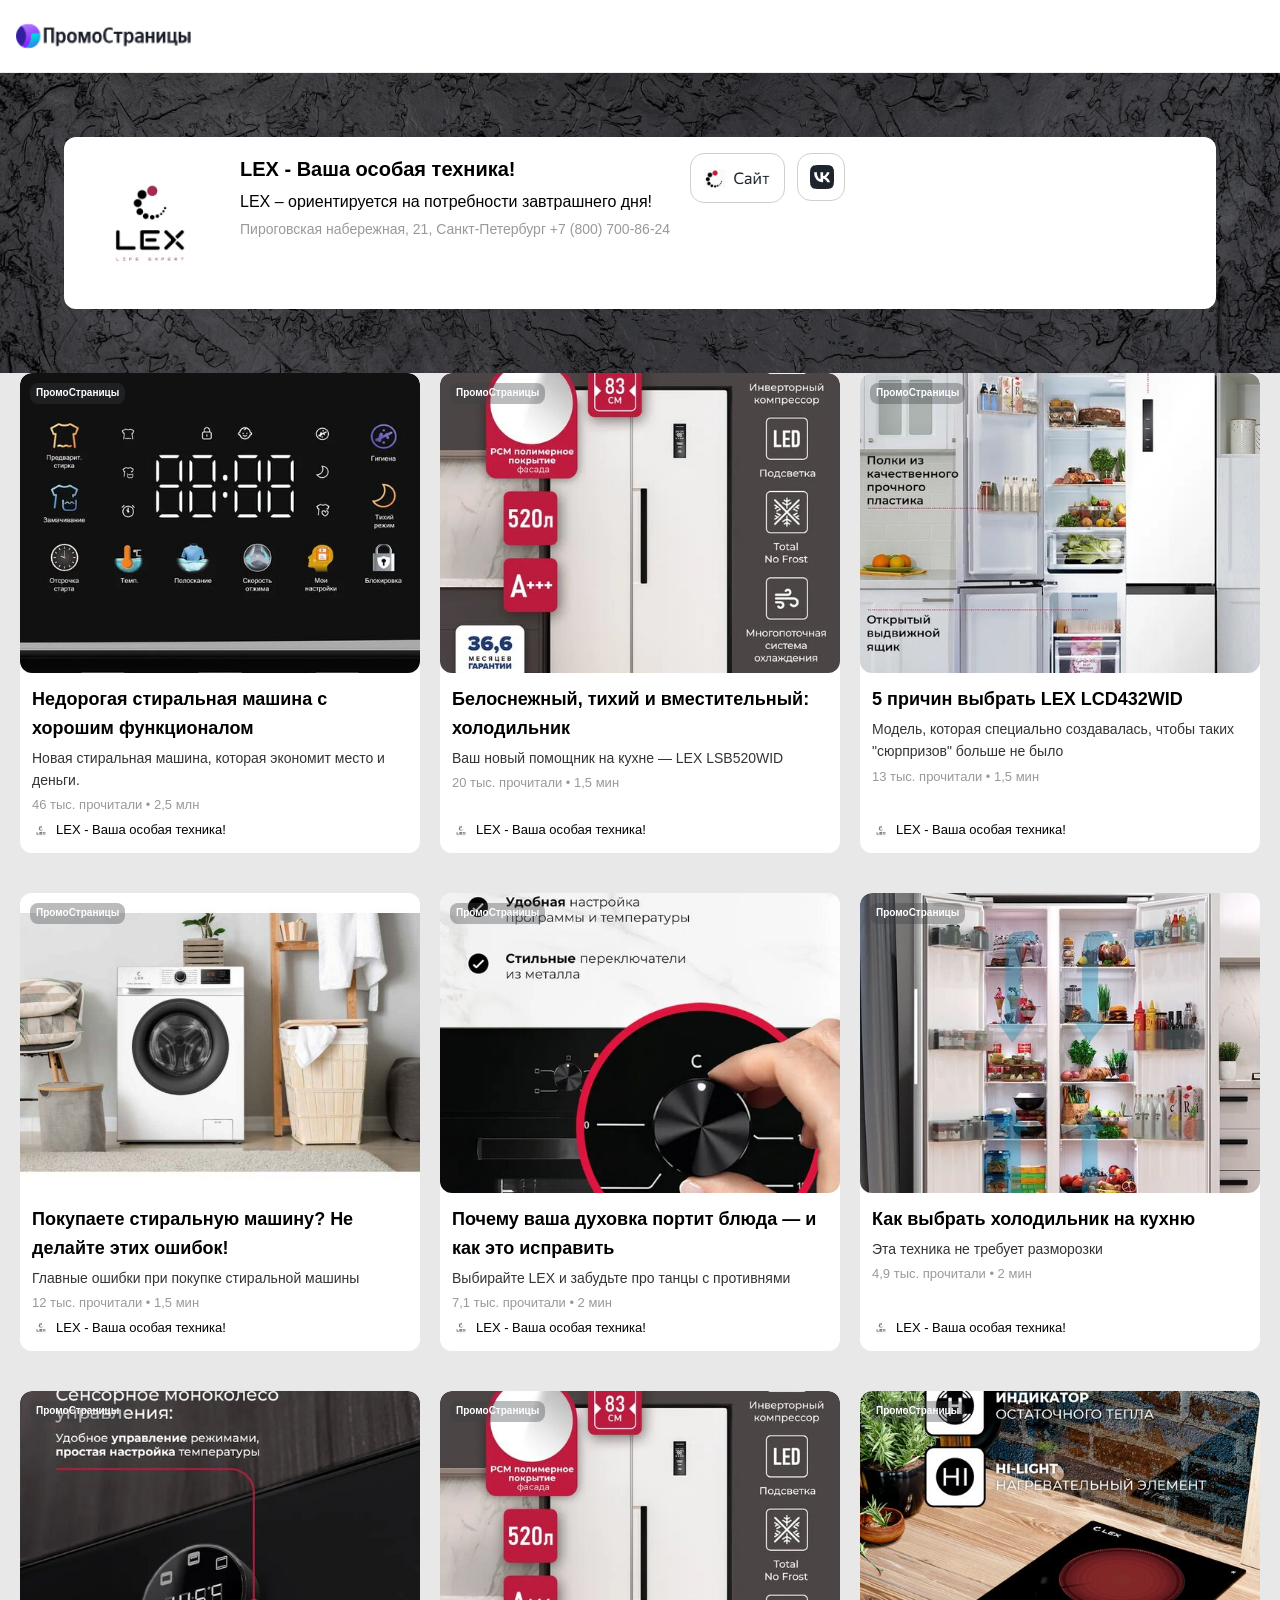
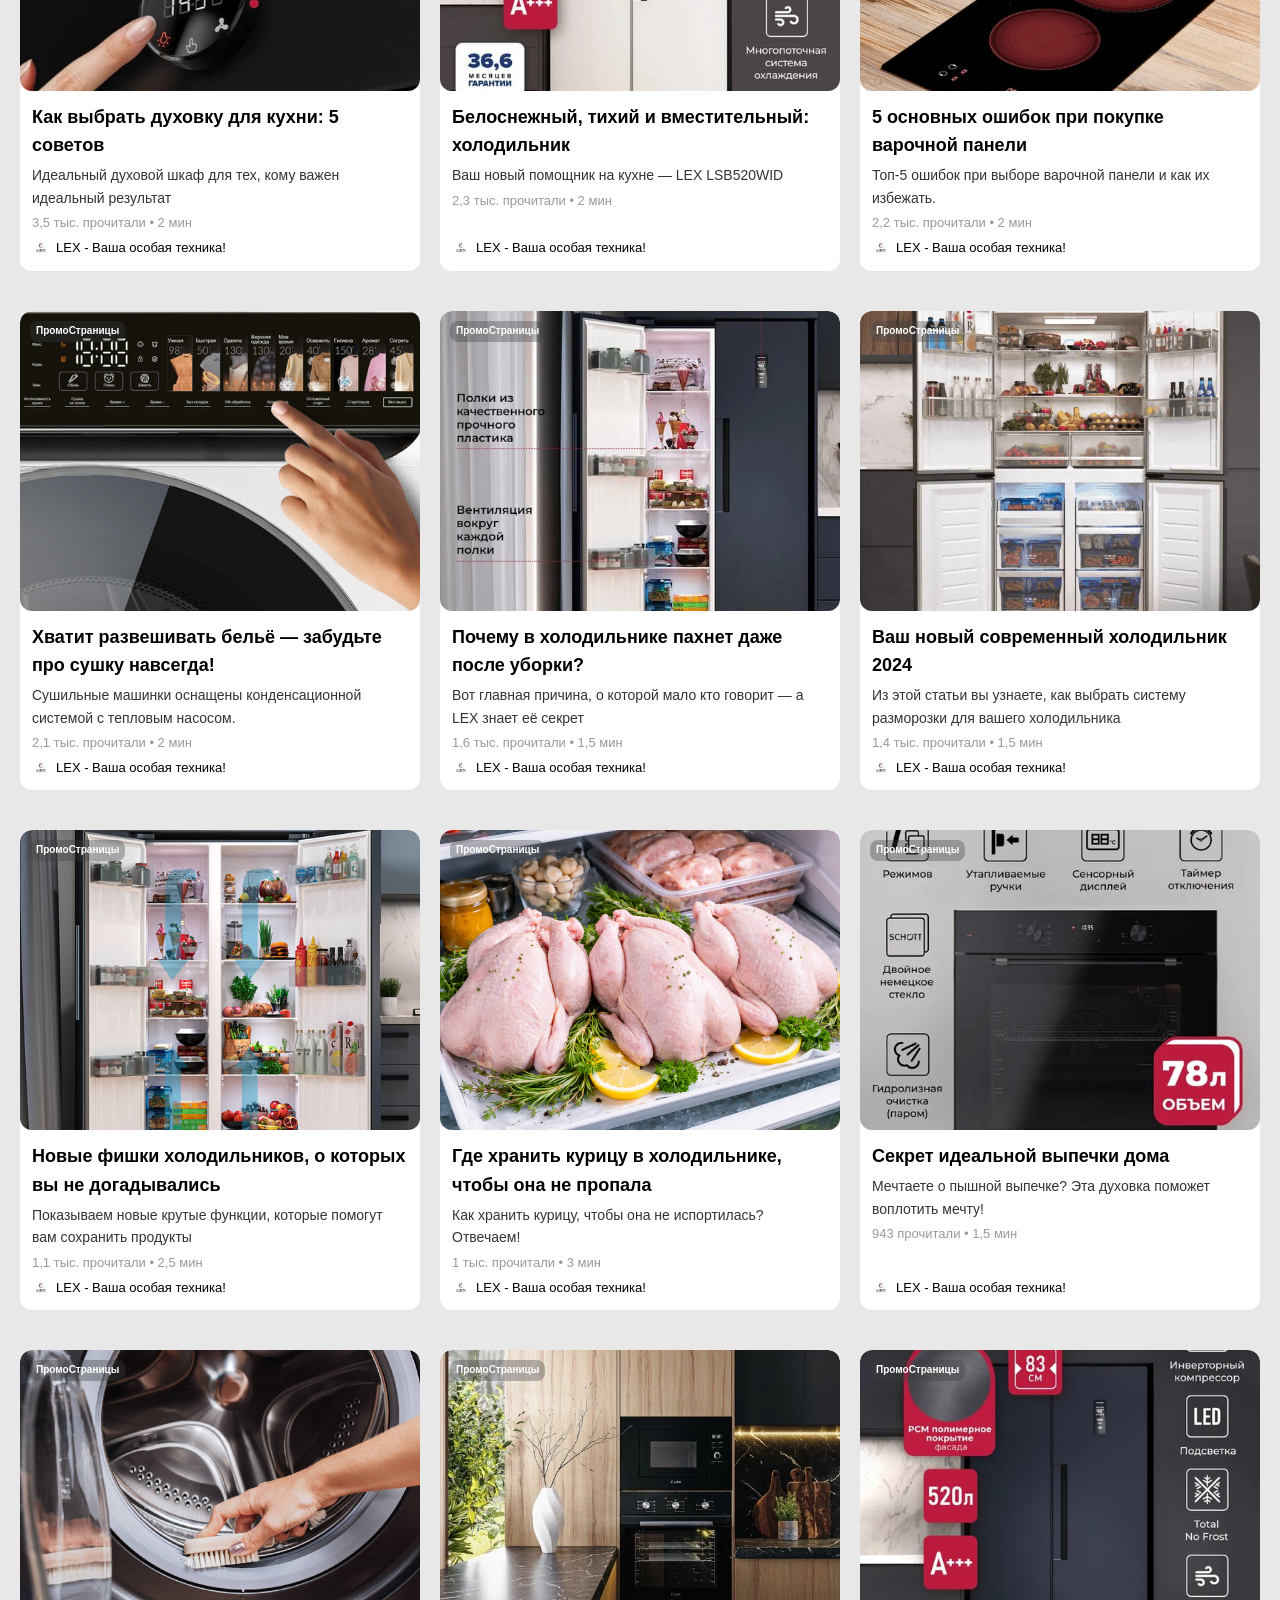
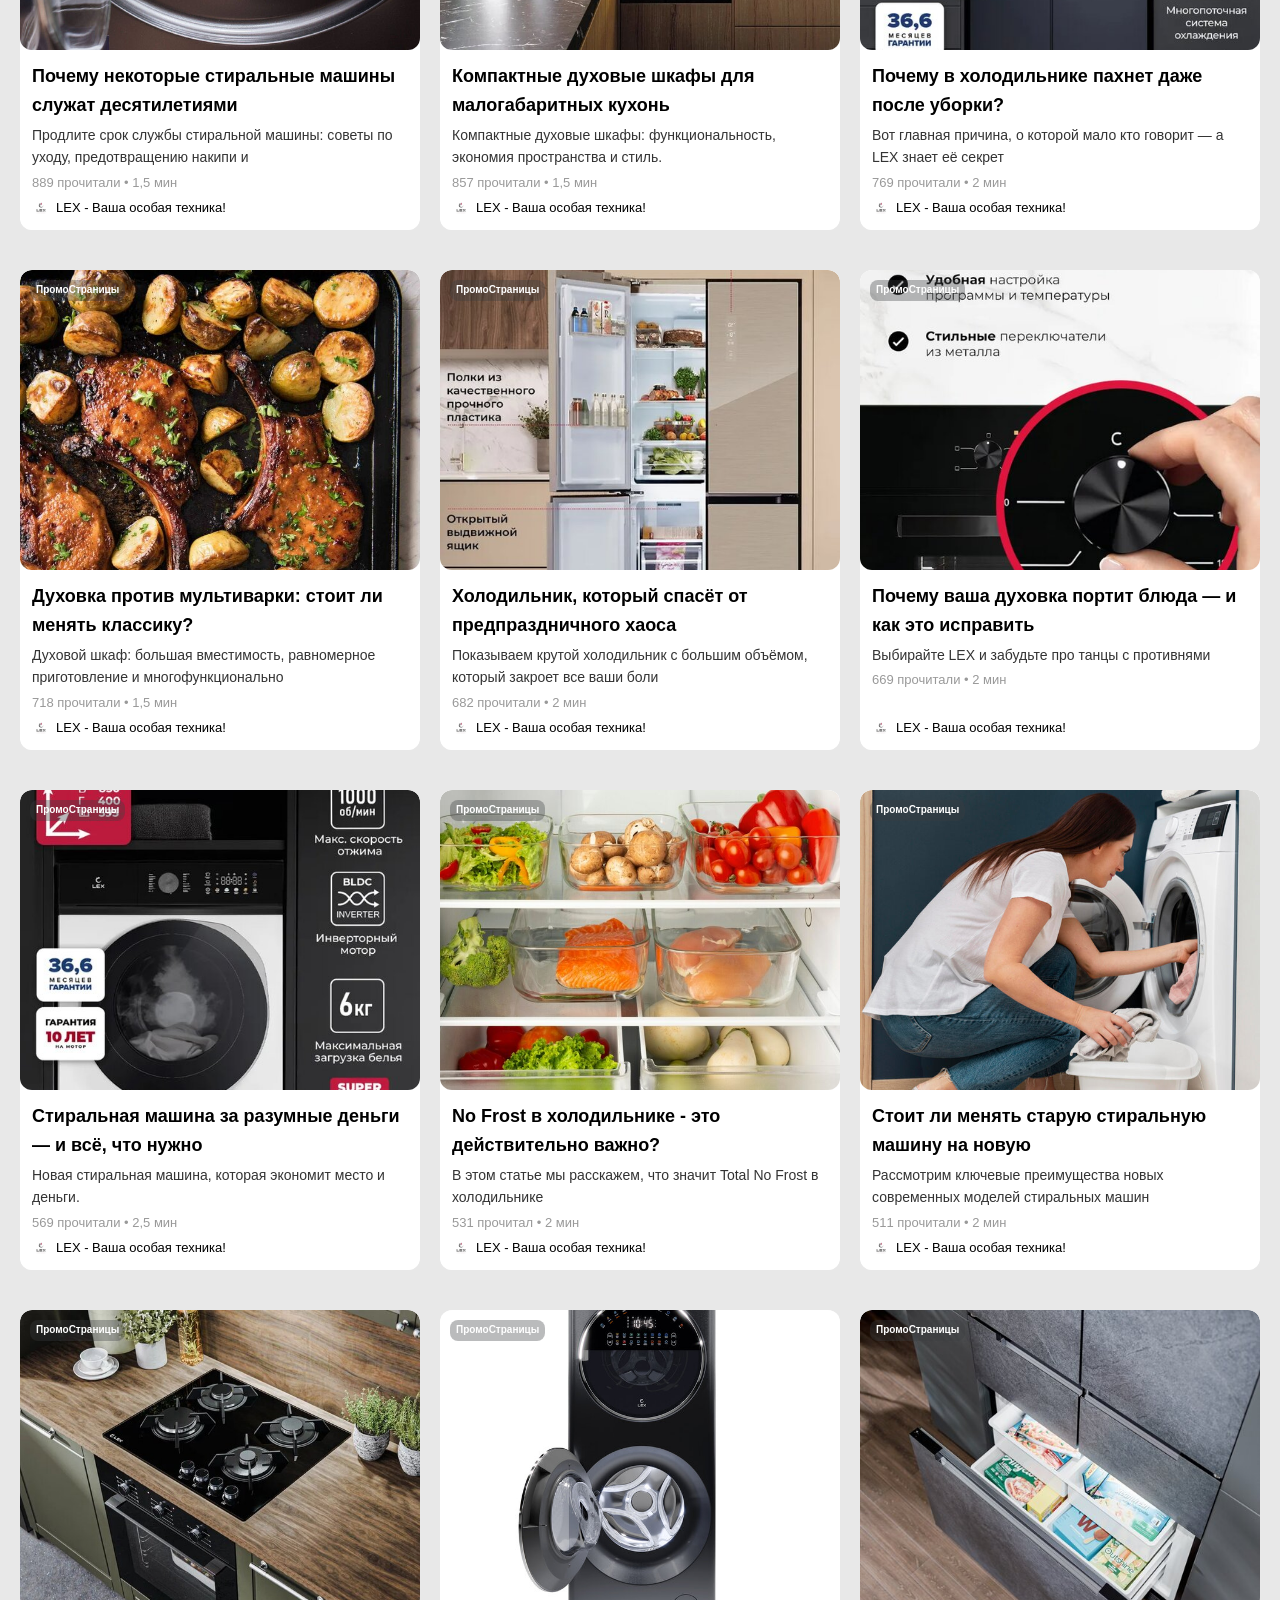
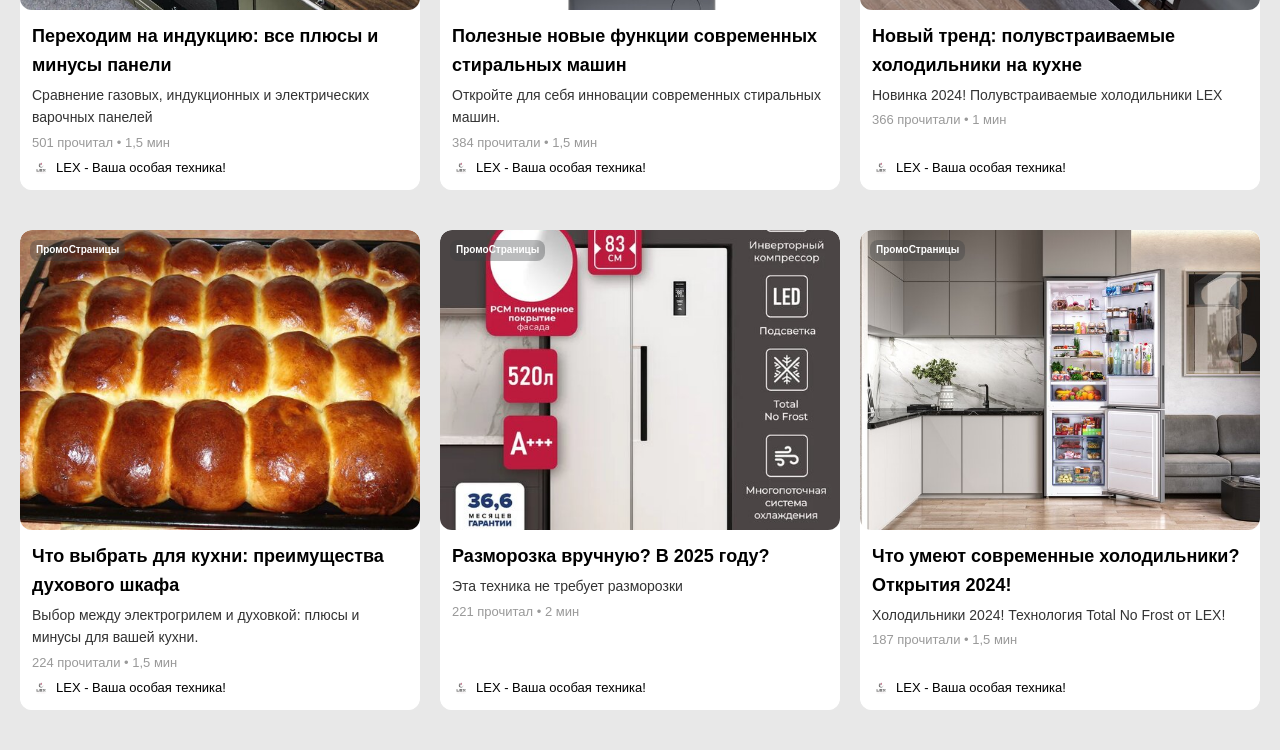
<file: archive.html>
<!DOCTYPE html>
<html lang="ru">
<head>
  <meta charset="UTF-8">
  <title>Архив спецпроектов</title>
  <meta name="viewport" content="width=device-width, initial-scale=1.0">
  <link rel="stylesheet" href="native.css">
</head>
<body>

<div class="archive-wrapper">
  <div class="archive-container">

    <!-- Хеддер -->
    <a href="https://promopages.yandex.ru/" class="archive-header" target="_blank" rel="noopener noreferrer">
      <img src="archive_imgs/promo.png" alt="Promo" class="archive-header__logo">
    </a>

    <!-- Блок с фоновой картинкой и заглавным кейсом -->
    <div class="archive-bg-wrapper">
      <img src="archive_imgs/checker.jpg" alt="" class="archive-bg-image">
      
      <!-- Заглавный кейс -->
      <div class="archive-featured">
        <div class="archive-featured__left">
          <img src="archive_imgs/orig.jpg" alt="LEX" class="archive-featured__image">
        </div>
        <div class="archive-featured__center">
          <h2 class="archive-featured__title">LEX - Ваша особая техника!</h2>
          <p class="archive-featured__subtitle">LEX – ориентируется на потребности завтрашнего дня!</p>
          <p class="archive-featured__description">Пироговская набережная, 21, Санкт-Петербург +7 (800) 700-86-24</p>
        </div>
        <div class="archive-featured__right">
          <a href="https://lex1.ru/" class="archive-featured__button archive-featured__button--primary" target="_blank" rel="noopener noreferrer">
            <img src="archive_imgs/syte.png" alt="Site" class="archive-featured__button-icon">
          </a>
          <a href="https://vk.com/lex1ru" class="archive-featured__button archive-featured__button--icon" target="_blank" rel="noopener noreferrer">
            <img src="archive_imgs/vk.png" alt="VK" class="archive-featured__button-icon">
          </a>
        </div>
      </div>
    </div>

    <!-- Первая строка кейсов -->
    <div class="archive-cases">
      <a href="#" class="archive-case" target="_blank" rel="noopener noreferrer">
        <img src="archive_imgs/1.jpg" alt="case" class="archive-case__image">
        <div class="archive-case__badge">ПромоСтраницы</div>
        <div class="archive-case__content">
          <h3 class="archive-case__title">Недорогая стиральная машина с хорошим функционалом</h3>
          <p class="archive-case__subtitle">Новая стиральная машина, которая экономит место и деньги.</p>
          <p class="archive-case__stats">46 тыс. прочитали • 2,5 млн</p>
          <div class="archive-case__footer">
            <img src="archive_imgs/orig.jpg" alt="LEX" class="archive-case__icon">
            <span>LEX - Ваша особая техника!</span>
          </div>
        </div>
      </a>

      <a href="#" class="archive-case" target="_blank" rel="noopener noreferrer">
        <img src="archive_imgs/2.jpg" alt="case" class="archive-case__image">
        <div class="archive-case__badge">ПромоСтраницы</div>
        <div class="archive-case__content">
          <h3 class="archive-case__title">Белоснежный, тихий и вместительный: холодильник</h3>
          <p class="archive-case__subtitle">Ваш новый помощник на кухне — LEX LSB520WID</p>
          <p class="archive-case__stats">20 тыс. прочитали • 1,5 мин</p>
          <div class="archive-case__footer">
            <img src="archive_imgs/orig.jpg" alt="LEX" class="archive-case__icon">
            <span>LEX - Ваша особая техника!</span>
          </div>
        </div>
      </a>

      <a href="#" class="archive-case" target="_blank" rel="noopener noreferrer">
        <img src="archive_imgs/3.jpg" alt="case" class="archive-case__image">
        <div class="archive-case__badge">ПромоСтраницы</div>
        <div class="archive-case__content">
          <h3 class="archive-case__title">5 причин выбрать LEX LCD432WID</h3>
          <p class="archive-case__subtitle">Модель, которая специально создавалась, чтобы таких "сюрпризов" больше не было</p>
          <p class="archive-case__stats">13 тыс. прочитали • 1,5 мин</p>
          <div class="archive-case__footer">
            <img src="archive_imgs/orig.jpg" alt="LEX" class="archive-case__icon">
            <span>LEX - Ваша особая техника!</span>
          </div>
        </div>
      </a>
    </div>

    <!-- Вторая строка кейсов -->
    <div class="archive-cases">
      <a href="#" class="archive-case" target="_blank" rel="noopener noreferrer">
        <img src="archive_imgs/4.jpg" alt="case" class="archive-case__image">
        <div class="archive-case__badge">ПромоСтраницы</div>
        <div class="archive-case__content">
          <h3 class="archive-case__title">Покупаете стиральную машину? Не делайте этих ошибок!</h3>
          <p class="archive-case__subtitle">Главные ошибки при покупке стиральной машины</p>
          <p class="archive-case__stats">12 тыс. прочитали • 1,5 мин</p>
          <div class="archive-case__footer">
            <img src="archive_imgs/orig.jpg" alt="LEX" class="archive-case__icon">
            <span>LEX - Ваша особая техника!</span>
          </div>
        </div>
      </a>

      <a href="#" class="archive-case" target="_blank" rel="noopener noreferrer">
        <img src="archive_imgs/5.jpg" alt="case" class="archive-case__image">
        <div class="archive-case__badge">ПромоСтраницы</div>
        <div class="archive-case__content">
          <h3 class="archive-case__title">Почему ваша духовка портит блюда — и как это исправить</h3>
          <p class="archive-case__subtitle">Выбирайте LEX и забудьте про танцы с противнями</p>
          <p class="archive-case__stats">7,1 тыс. прочитали • 2 мин</p>
          <div class="archive-case__footer">
            <img src="archive_imgs/orig.jpg" alt="LEX" class="archive-case__icon">
            <span>LEX - Ваша особая техника!</span>
          </div>
        </div>
      </a>

      <a href="#" class="archive-case" target="_blank" rel="noopener noreferrer">
        <img src="archive_imgs/6.jpg" alt="case" class="archive-case__image">
        <div class="archive-case__badge">ПромоСтраницы</div>
        <div class="archive-case__content">
          <h3 class="archive-case__title">Как выбрать холодильник на кухню</h3>
          <p class="archive-case__subtitle">Эта техника не требует разморозки</p>
          <p class="archive-case__stats">4,9 тыс. прочитали • 2 мин</p>
          <div class="archive-case__footer">
            <img src="archive_imgs/orig.jpg" alt="LEX" class="archive-case__icon">
            <span>LEX - Ваша особая техника!</span>
          </div>
        </div>
      </a>
    </div>

    <!-- Третья строка кейсов -->
    <div class="archive-cases">
      <a href="#" class="archive-case" target="_blank" rel="noopener noreferrer">
        <img src="archive_imgs/7.jpg" alt="case" class="archive-case__image">
        <div class="archive-case__badge">ПромоСтраницы</div>
        <div class="archive-case__content">
          <h3 class="archive-case__title">Как выбрать духовку для кухни: 5 советов</h3>
          <p class="archive-case__subtitle">Идеальный духовой шкаф для тех, кому важен идеальный результат</p>
          <p class="archive-case__stats">3,5 тыс. прочитали • 2 мин</p>
          <div class="archive-case__footer">
            <img src="archive_imgs/orig.jpg" alt="LEX" class="archive-case__icon">
            <span>LEX - Ваша особая техника!</span>
          </div>
        </div>
      </a>

      <a href="#" class="archive-case" target="_blank" rel="noopener noreferrer">
        <img src="archive_imgs/2.jpg" alt="case" class="archive-case__image">
        <div class="archive-case__badge">ПромоСтраницы</div>
        <div class="archive-case__content">
          <h3 class="archive-case__title">Белоснежный, тихий и вместительный: холодильник</h3>
          <p class="archive-case__subtitle">Ваш новый помощник на кухне — LEX LSB520WID</p>
          <p class="archive-case__stats">2,3 тыс. прочитали • 2 мин</p>
          <div class="archive-case__footer">
            <img src="archive_imgs/orig.jpg" alt="LEX" class="archive-case__icon">
            <span>LEX - Ваша особая техника!</span>
          </div>
        </div>
      </a>

      <a href="#" class="archive-case" target="_blank" rel="noopener noreferrer">
        <img src="archive_imgs/8.jpg" alt="case" class="archive-case__image">
        <div class="archive-case__badge">ПромоСтраницы</div>
        <div class="archive-case__content">
          <h3 class="archive-case__title">5 основных ошибок при покупке варочной панели</h3>
          <p class="archive-case__subtitle">Топ-5 ошибок при выборе варочной панели и как их избежать.</p>
          <p class="archive-case__stats">2,2 тыс. прочитали • 2 мин</p>
          <div class="archive-case__footer">
            <img src="archive_imgs/orig.jpg" alt="LEX" class="archive-case__icon">
            <span>LEX - Ваша особая техника!</span>
          </div>
        </div>
      </a>
    </div>

    <!-- Четвертая строка кейсов -->
    <div class="archive-cases">
      <a href="#" class="archive-case" target="_blank" rel="noopener noreferrer">
        <img src="archive_imgs/9.jpg" alt="case" class="archive-case__image">
        <div class="archive-case__badge">ПромоСтраницы</div>
        <div class="archive-case__content">
          <h3 class="archive-case__title">Хватит развешивать бельё — забудьте про сушку навсегда!</h3>
          <p class="archive-case__subtitle">Сушильные машинки оснащены конденсационной системой с тепловым насосом.</p>
          <p class="archive-case__stats">2,1 тыс. прочитали • 2 мин</p>
          <div class="archive-case__footer">
            <img src="archive_imgs/orig.jpg" alt="LEX" class="archive-case__icon">
            <span>LEX - Ваша особая техника!</span>
          </div>
        </div>
      </a>

      <a href="#" class="archive-case" target="_blank" rel="noopener noreferrer">
        <img src="archive_imgs/10.jpg" alt="case" class="archive-case__image">
        <div class="archive-case__badge">ПромоСтраницы</div>
        <div class="archive-case__content">
          <h3 class="archive-case__title">Почему в холодильнике пахнет даже после уборки?</h3>
          <p class="archive-case__subtitle">Вот главная причина, о которой мало кто говорит — а LEX знает её секрет</p>
          <p class="archive-case__stats">1,6 тыс. прочитали • 1,5 мин</p>
          <div class="archive-case__footer">
            <img src="archive_imgs/orig.jpg" alt="LEX" class="archive-case__icon">
            <span>LEX - Ваша особая техника!</span>
          </div>
        </div>
      </a>

      <a href="#" class="archive-case" target="_blank" rel="noopener noreferrer">
        <img src="archive_imgs/11.jpg" alt="case" class="archive-case__image">
        <div class="archive-case__badge">ПромоСтраницы</div>
        <div class="archive-case__content">
          <h3 class="archive-case__title">Ваш новый современный холодильник 2024</h3>
          <p class="archive-case__subtitle">Из этой статьи вы узнаете, как выбрать систему разморозки для вашего холодильника</p>
          <p class="archive-case__stats">1,4 тыс. прочитали • 1,5 мин</p>
          <div class="archive-case__footer">
            <img src="archive_imgs/orig.jpg" alt="LEX" class="archive-case__icon">
            <span>LEX - Ваша особая техника!</span>
          </div>
        </div>
      </a>
    </div>

    <!-- Пятая строка кейсов -->
    <div class="archive-cases">
      <a href="#" class="archive-case" target="_blank" rel="noopener noreferrer">
        <img src="archive_imgs/12.jpg" alt="case" class="archive-case__image">
        <div class="archive-case__badge">ПромоСтраницы</div>
        <div class="archive-case__content">
          <h3 class="archive-case__title">Новые фишки холодильников, о которых вы не догадывались</h3>
          <p class="archive-case__subtitle">Показываем новые крутые функции, которые помогут вам сохранить продукты</p>
          <p class="archive-case__stats">1,1 тыс. прочитали • 2,5 мин</p>
          <div class="archive-case__footer">
            <img src="archive_imgs/orig.jpg" alt="LEX" class="archive-case__icon">
            <span>LEX - Ваша особая техника!</span>
          </div>
        </div>
      </a>

      <a href="#" class="archive-case" target="_blank" rel="noopener noreferrer">
        <img src="archive_imgs/13.jpg" alt="case" class="archive-case__image">
        <div class="archive-case__badge">ПромоСтраницы</div>
        <div class="archive-case__content">
          <h3 class="archive-case__title">Где хранить курицу в холодильнике, чтобы она не пропала</h3>
          <p class="archive-case__subtitle">Как хранить курицу, чтобы она не испортилась? Отвечаем!</p>
          <p class="archive-case__stats">1 тыс. прочитали • 3 мин</p>
          <div class="archive-case__footer">
            <img src="archive_imgs/orig.jpg" alt="LEX" class="archive-case__icon">
            <span>LEX - Ваша особая техника!</span>
          </div>
        </div>
      </a>

      <a href="#" class="archive-case" target="_blank" rel="noopener noreferrer">
        <img src="archive_imgs/14.jpg" alt="case" class="archive-case__image">
        <div class="archive-case__badge">ПромоСтраницы</div>
        <div class="archive-case__content">
          <h3 class="archive-case__title">Секрет идеальной выпечки дома</h3>
          <p class="archive-case__subtitle">Мечтаете о пышной выпечке? Эта духовка поможет воплотить мечту!</p>
          <p class="archive-case__stats">943 прочитали • 1,5 мин</p>
          <div class="archive-case__footer">
            <img src="archive_imgs/orig.jpg" alt="LEX" class="archive-case__icon">
            <span>LEX - Ваша особая техника!</span>
          </div>
        </div>
      </a>
    </div>

    <!-- Шестая строка кейсов -->
    <div class="archive-cases">
      <a href="#" class="archive-case" target="_blank" rel="noopener noreferrer">
        <img src="archive_imgs/15.jpg" alt="case" class="archive-case__image">
        <div class="archive-case__badge">ПромоСтраницы</div>
        <div class="archive-case__content">
          <h3 class="archive-case__title">Почему некоторые стиральные машины служат десятилетиями</h3>
          <p class="archive-case__subtitle">Продлите срок службы стиральной машины: советы по уходу, предотвращению накипи и</p>
          <p class="archive-case__stats">889 прочитали • 1,5 мин</p>
          <div class="archive-case__footer">
            <img src="archive_imgs/orig.jpg" alt="LEX" class="archive-case__icon">
            <span>LEX - Ваша особая техника!</span>
          </div>
        </div>
      </a>

      <a href="#" class="archive-case" target="_blank" rel="noopener noreferrer">
        <img src="archive_imgs/16.jpg" alt="case" class="archive-case__image">
        <div class="archive-case__badge">ПромоСтраницы</div>
        <div class="archive-case__content">
          <h3 class="archive-case__title">Компактные духовые шкафы для малогабаритных кухонь</h3>
          <p class="archive-case__subtitle">Компактные духовые шкафы: функциональность, экономия пространства и стиль.</p>
          <p class="archive-case__stats">857 прочитали • 1,5 мин</p>
          <div class="archive-case__footer">
            <img src="archive_imgs/orig.jpg" alt="LEX" class="archive-case__icon">
            <span>LEX - Ваша особая техника!</span>
          </div>
        </div>
      </a>

      <a href="#" class="archive-case" target="_blank" rel="noopener noreferrer">
        <img src="archive_imgs/17.jpg" alt="case" class="archive-case__image">
        <div class="archive-case__badge">ПромоСтраницы</div>
        <div class="archive-case__content">
          <h3 class="archive-case__title">Почему в холодильнике пахнет даже после уборки?</h3>
          <p class="archive-case__subtitle">Вот главная причина, о которой мало кто говорит — а LEX знает её секрет</p>
          <p class="archive-case__stats">769 прочитали • 2 мин</p>
          <div class="archive-case__footer">
            <img src="archive_imgs/orig.jpg" alt="LEX" class="archive-case__icon">
            <span>LEX - Ваша особая техника!</span>
          </div>
        </div>
      </a>
    </div>

    <!-- Седьмая строка кейсов -->
    <div class="archive-cases">
      <a href="#" class="archive-case" target="_blank" rel="noopener noreferrer">
        <img src="archive_imgs/18.jpg" alt="case" class="archive-case__image">
        <div class="archive-case__badge">ПромоСтраницы</div>
        <div class="archive-case__content">
          <h3 class="archive-case__title">Духовка против мультиварки: стоит ли менять классику?</h3>
          <p class="archive-case__subtitle">Духовой шкаф: большая вместимость, равномерное приготовление и многофункционально</p>
          <p class="archive-case__stats">718 прочитали • 1,5 мин</p>
          <div class="archive-case__footer">
            <img src="archive_imgs/orig.jpg" alt="LEX" class="archive-case__icon">
            <span>LEX - Ваша особая техника!</span>
          </div>
        </div>
      </a>

      <a href="#" class="archive-case" target="_blank" rel="noopener noreferrer">
        <img src="archive_imgs/19.jpg" alt="case" class="archive-case__image">
        <div class="archive-case__badge">ПромоСтраницы</div>
        <div class="archive-case__content">
          <h3 class="archive-case__title">Холодильник, который спасёт от предпраздничного хаоса</h3>
          <p class="archive-case__subtitle">Показываем крутой холодильник с большим объёмом, который закроет все ваши боли</p>
          <p class="archive-case__stats">682 прочитали • 2 мин</p>
          <div class="archive-case__footer">
            <img src="archive_imgs/orig.jpg" alt="LEX" class="archive-case__icon">
            <span>LEX - Ваша особая техника!</span>
          </div>
        </div>
      </a>

      <a href="#" class="archive-case" target="_blank" rel="noopener noreferrer">
        <img src="archive_imgs/20.jpg" alt="case" class="archive-case__image">
        <div class="archive-case__badge">ПромоСтраницы</div>
        <div class="archive-case__content">
          <h3 class="archive-case__title">Почему ваша духовка портит блюда — и как это исправить</h3>
          <p class="archive-case__subtitle">Выбирайте LEX и забудьте про танцы с противнями</p>
          <p class="archive-case__stats">669 прочитали • 2 мин</p>
          <div class="archive-case__footer">
            <img src="archive_imgs/orig.jpg" alt="LEX" class="archive-case__icon">
            <span>LEX - Ваша особая техника!</span>
          </div>
        </div>
      </a>
    </div>

    <!-- Восьмая строка кейсов -->
    <div class="archive-cases">
      <a href="#" class="archive-case" target="_blank" rel="noopener noreferrer">
        <img src="archive_imgs/21.jpg" alt="case" class="archive-case__image">
        <div class="archive-case__badge">ПромоСтраницы</div>
        <div class="archive-case__content">
          <h3 class="archive-case__title">Стиральная машина за разумные деньги — и всё, что нужно</h3>
          <p class="archive-case__subtitle">Новая стиральная машина, которая экономит место и деньги.</p>
          <p class="archive-case__stats">569 прочитали • 2,5 мин</p>
          <div class="archive-case__footer">
            <img src="archive_imgs/orig.jpg" alt="LEX" class="archive-case__icon">
            <span>LEX - Ваша особая техника!</span>
          </div>
        </div>
      </a>

      <a href="#" class="archive-case" target="_blank" rel="noopener noreferrer">
        <img src="archive_imgs/22.jpg" alt="case" class="archive-case__image">
        <div class="archive-case__badge">ПромоСтраницы</div>
        <div class="archive-case__content">
          <h3 class="archive-case__title">No Frost в холодильнике - это действительно важно?</h3>
          <p class="archive-case__subtitle">В этом статье мы расскажем, что значит Total No Frost в холодильнике</p>
          <p class="archive-case__stats">531 прочитал • 2 мин</p>
          <div class="archive-case__footer">
            <img src="archive_imgs/orig.jpg" alt="LEX" class="archive-case__icon">
            <span>LEX - Ваша особая техника!</span>
          </div>
        </div>
      </a>

      <a href="#" class="archive-case" target="_blank" rel="noopener noreferrer">
        <img src="archive_imgs/23.jpg" alt="case" class="archive-case__image">
        <div class="archive-case__badge">ПромоСтраницы</div>
        <div class="archive-case__content">
          <h3 class="archive-case__title">Стоит ли менять старую стиральную машину на новую</h3>
          <p class="archive-case__subtitle">Рассмотрим ключевые преимущества новых современных моделей стиральных машин</p>
          <p class="archive-case__stats">511 прочитали • 2 мин</p>
          <div class="archive-case__footer">
            <img src="archive_imgs/orig.jpg" alt="LEX" class="archive-case__icon">
            <span>LEX - Ваша особая техника!</span>
          </div>
        </div>
      </a>
    </div>

    <!-- Девятая строка кейсов -->
    <div class="archive-cases">
      <a href="#" class="archive-case" target="_blank" rel="noopener noreferrer">
        <img src="archive_imgs/24.jpg" alt="case" class="archive-case__image">
        <div class="archive-case__badge">ПромоСтраницы</div>
        <div class="archive-case__content">
          <h3 class="archive-case__title">Переходим на индукцию: все плюсы и минусы панели</h3>
          <p class="archive-case__subtitle">Сравнение газовых, индукционных и электрических варочных панелей</p>
          <p class="archive-case__stats">501 прочитал • 1,5 мин</p>
          <div class="archive-case__footer">
            <img src="archive_imgs/orig.jpg" alt="LEX" class="archive-case__icon">
            <span>LEX - Ваша особая техника!</span>
          </div>
        </div>
      </a>

      <a href="#" class="archive-case" target="_blank" rel="noopener noreferrer">
        <img src="archive_imgs/25.jpg" alt="case" class="archive-case__image">
        <div class="archive-case__badge">ПромоСтраницы</div>
        <div class="archive-case__content">
          <h3 class="archive-case__title">Полезные новые функции современных стиральных машин</h3>
          <p class="archive-case__subtitle">Откройте для себя инновации современных стиральных машин.</p>
          <p class="archive-case__stats">384 прочитали • 1,5 мин</p>
          <div class="archive-case__footer">
            <img src="archive_imgs/orig.jpg" alt="LEX" class="archive-case__icon">
            <span>LEX - Ваша особая техника!</span>
          </div>
        </div>
      </a>

      <a href="#" class="archive-case" target="_blank" rel="noopener noreferrer">
        <img src="archive_imgs/26.jpg" alt="case" class="archive-case__image">
        <div class="archive-case__badge">ПромоСтраницы</div>
        <div class="archive-case__content">
          <h3 class="archive-case__title">Новый тренд: полувстраиваемые холодильники на кухне</h3>
          <p class="archive-case__subtitle">Новинка 2024! Полувстраиваемые холодильники LEX</p>
          <p class="archive-case__stats">366 прочитали • 1 мин</p>
          <div class="archive-case__footer">
            <img src="archive_imgs/orig.jpg" alt="LEX" class="archive-case__icon">
            <span>LEX - Ваша особая техника!</span>
          </div>
        </div>
      </a>
    </div>

    <!-- Десятая строка кейсов -->
    <div class="archive-cases">
      <a href="#" class="archive-case" target="_blank" rel="noopener noreferrer">
        <img src="archive_imgs/27.jpg" alt="case" class="archive-case__image">
        <div class="archive-case__badge">ПромоСтраницы</div>
        <div class="archive-case__content">
          <h3 class="archive-case__title">Что выбрать для кухни: преимущества духового шкафа</h3>
          <p class="archive-case__subtitle">Выбор между электрогрилем и духовкой: плюсы и минусы для вашей кухни.</p>
          <p class="archive-case__stats">224 прочитали • 1,5 мин</p>
          <div class="archive-case__footer">
            <img src="archive_imgs/orig.jpg" alt="LEX" class="archive-case__icon">
            <span>LEX - Ваша особая техника!</span>
          </div>
        </div>
      </a>

      <a href="#" class="archive-case" target="_blank" rel="noopener noreferrer">
        <img src="archive_imgs/28.jpg" alt="case" class="archive-case__image">
        <div class="archive-case__badge">ПромоСтраницы</div>
        <div class="archive-case__content">
          <h3 class="archive-case__title">Разморозка вручную? В 2025 году?</h3>
          <p class="archive-case__subtitle">Эта техника не требует разморозки</p>
          <p class="archive-case__stats">221 прочитал • 2 мин</p>
          <div class="archive-case__footer">
            <img src="archive_imgs/orig.jpg" alt="LEX" class="archive-case__icon">
            <span>LEX - Ваша особая техника!</span>
          </div>
        </div>
      </a>

      <a href="#" class="archive-case" target="_blank" rel="noopener noreferrer">
        <img src="archive_imgs/29.jpg" alt="case" class="archive-case__image">
        <div class="archive-case__badge">ПромоСтраницы</div>
        <div class="archive-case__content">
          <h3 class="archive-case__title">Что умеют современные холодильники? Открытия 2024!</h3>
          <p class="archive-case__subtitle">Холодильники 2024! Технология Total No Frost от LEX!</p>
          <p class="archive-case__stats">187 прочитали • 1,5 мин</p>
          <div class="archive-case__footer">
            <img src="archive_imgs/orig.jpg" alt="LEX" class="archive-case__icon">
            <span>LEX - Ваша особая техника!</span>
          </div>
        </div>
      </a>
    </div>

  </div>
</div>

</body>
</html>
</file>
<file: native.css>
/* promo.css */

/* Reset */

*{
  box-sizing:border-box;
  margin:0;
  padding:0;
}

body{
  font-family: Arial, sans-serif;
  line-height:1.6;
  background:#fff;
  color:#111;
}


/* ===================== */
/* PAGE LAYOUT */
/* ===================== */

.cs-page{
  display:flex;
  flex-direction:column;
}


/* ===================== */
/* PROGRESS BAR */
/* ===================== */

.cs-progress{
  position:fixed;
  top:0;
  left:0;
  width:100%;
  height:3px;
  background:#eee;
  z-index:1000;
}

.cs-progress-bar{
  height:100%;
  width:0%;
  background:#e31b1b;
}


/* ===================== */
/* HERO */
/* ===================== */

.cs-hero{
  padding:60px 0px;
  text-align:center;
}

.cs-title{
  font-size:36px;
  margin-bottom:10px;
}

.cs-subtitle{
  color:#666;
}

.cs-hero-image{
  width:100%;
  margin-top:30px;
  border-radius:10px;
}


/* ===================== */
/* ARTICLE */
/* ===================== */

.cs-article{
  max-width:720px;
  margin:auto;
  padding:20px;
}

.cs-section{
  margin:60px 0;
}

.cs-section-title{
  font-size:26px;
  margin-bottom:20px;
}

.cs-text{
  font-size:18px;
}


/* ===================== */
/* IMAGE */
/* ===================== */

.cs-image{
  width:100%;
  border-radius:8px;
}

.cs-caption{
  font-size:14px;
  color:#777;
  margin-top:6px;
}


/* ===================== */
/* LIST */
/* ===================== */

.cs-list{
  padding-left:20px;
}


/* ===================== */
/* QUOTE */
/* ===================== */

.cs-quote{
  font-size:22px;
  font-style:italic;
  border-left:4px solid #000;
  padding-left:20px;
}


/* ===================== */
/* CARDS */
/* ===================== */

.cs-cards{
  display:grid;
  grid-template-columns:1fr 1fr;
  gap:20px;
}

.cs-card img{
  width:100%;
  border-radius:6px;
}

.cs-card h3{
  margin-top:10px;
}


/* ===================== */
/* CTA */
/* ===================== */

.cs-cta{
  padding:80px 20px;
  text-align:center;
  background:#f5f5f5;
}

.cs-button{
  display:inline-block;
  margin-top:20px;
  padding:14px 30px;
  background:#000;
  color:#fff;
  text-decoration:none;
  border-radius:8px;
}


/* ===================== */



/* ===================== */
/* FOOTER */
/* ===================== */

.cs-footer{
  text-align:center;
  padding:40px;
  color:#777;
}


/* ===================== */
/* MOBILE */
/* ===================== */

@media(max-width:768px){

.cs-title{
  font-size:28px;
}

.cs-cards{
  grid-template-columns:1fr;
}

}

/* ===================== */
/* АРХИВ (archive.html) */
/* ===================== */

.archive-wrapper {
  background: #f0f0f0 !important;
  display: flex;
  justify-content: center;
}

.archive-container {
  max-width: 1440px;
  width: 100%;
  margin: 0 20px;
}

.archive-header {
  display: block;
  background: #fff;
  padding: 16px 24px;
  border-bottom: 1px solid #eaeaea;
  width: 100vw;
  margin-left: calc(-50vw + 50%);
}

.archive-header__logo {
  display: block;
  height: 32px;
  width: auto;
}

/* ===================== */
/* АРХИВ (archive.html) */
/* ===================== */

.archive-wrapper {
  background: #e8e8e8 !important;
  display: flex;
  justify-content: center;
}

.archive-container {
  max-width: 1440px;
  width: 100%;
  margin: 0 20px;
}

.archive-header {
  display: block;
  background: #fff;
  text-align: center;
  padding: 20px 0;
  font-family: Arial, sans-serif;
  font-size: 16px;
  color: #111;
  text-decoration: none;
  border-bottom: 1px solid #eee;
  transition: opacity 0.2s ease;
}

.archive-header:hover {
  opacity: 0.7;
  text-decoration: underline;
}

/* Блок с фоновой картинкой */
.archive-bg-wrapper {
  position: relative;
  width: 100vw;
  margin-left: calc(-50vw + 50%);
}

.archive-bg-image {
  width: 100%;
  height: 300px;
  object-fit: cover;
  display: block;
}

/* Заглавный кейс */
.archive-featured {
  position: absolute;
  top: 50%;
  left: 50%;
  transform: translate(-50%, -50%);
  max-width: 1280px;
  width: 90%;
  padding: 16px;
  display: flex;
  align-items: flex-start;
  gap: 20px;
  background: #fff;
  border-radius: 12px;
  box-shadow: 0 2px 8px rgba(0,0,0,0.05);
  flex-wrap: wrap;
}

.archive-featured__left {
  flex-shrink: 0;
}

.archive-featured__image {
  width: 140px;
  height: 140px;
  object-fit: cover;
  display: block;
}

.archive-featured__center {
  flex-shrink: 0;
  display: flex;
  flex-direction: column;
  gap: 4px;
  white-space: nowrap;
}

.archive-featured__title {
  font-size: 20px;
  font-weight: 700;
  color: #000;
  margin: 0;
  font-family: Arial, sans-serif;
  white-space: nowrap;
}

.archive-featured__subtitle {
  font-size: 16px;
  font-weight: 500;
  color: #000;
  margin: 0;
  font-family: Arial, sans-serif;
  white-space: nowrap;
}

.archive-featured__description {
  font-size: 14px;
  font-weight: 500;
  color: #999;
  margin: 0;
  line-height: 1.5;
  font-family: Arial, sans-serif;
  white-space: nowrap;
}

.archive-featured__right {
  display: flex;
  align-items: flex-start;
  gap: 12px;
  flex-shrink: 0;
}

.archive-featured__button--primary {
  width: 95px;
  height: 50px;
  padding: 12px;
  background: #fff;
  color: #000;
  text-decoration: none;
  border-radius: 14px;
  font-size: 14px;
  font-weight: 500;
  display: flex;
  align-items: center;
  justify-content: center;
  transition: all 0.2s ease;
  font-family: Arial, sans-serif;
  border: 1px solid #cfcfcf;
}

.archive-featured__button--primary:hover {
  background: #fff;
  color: #000;
  border-color: #aaa;
}

.archive-featured__button--icon {
  width: 48px;
  height: 48px;
  padding: 12px;
  background: #fff;
  color: #000;
  text-decoration: none;
  border-radius: 14px;
  display: flex;
  align-items: center;
  justify-content: center;
  font-size: 16px;
  font-weight: 700;
  transition: all 0.2s ease;
  font-family: Arial, sans-serif;
  border: 1px solid #cfcfcf;
}

.archive-featured__button--icon:hover {
  background: #fff;
  color: #000;
  border-color: #aaa;
}

/* Сетка кейсов */
.archive-cases {
  max-width: 1280px;
  margin: 0 auto 40px;
  display: flex;
  gap: 20px;
  flex-wrap: wrap;
}

.archive-case {
  flex: 1;
  min-width: 250px;
  background: #fff;
  border-radius: 12px;
  overflow: hidden;
  display: flex;
  flex-direction: column;
  position: relative;
  text-decoration: none;
  transition: box-shadow 0.2s ease;
}

.archive-case:hover {
  box-shadow: 0 4px 12px rgba(0,0,0,0.1);
}

.archive-case__badge {
  position: absolute;
  top: 10px;
  left: 10px;
  color: #FFFFFF;
  font-size: 10px;
  font-family: "YS Text", Arial, Helvetica, sans-serif;
  background: #3A3C4059;
  padding: 2px 6px 3px;
  border-radius: 8px;
  z-index: 2;
  font-weight: 700;
}

.archive-case__image {
  width: 100%;
  height: auto;
  aspect-ratio: 16 / 12;
  object-fit: cover;
  display: block;
  border-radius: 12px;
  margin: 0;
}

.archive-case__content {
  padding: 12px;
  display: flex;
  flex-direction: column;
  gap: 4px;
  background: #fff;
  border-radius: 0 0 12px 12px;
  flex: 1;
}

.archive-case__title {
  font-size: 18px;
  font-weight: 700;
  color: #000;
  margin: 0;
}

.archive-case__subtitle {
  font-size: 14px;
  font-weight: 500;
  color: #333;
  margin: 0;
}

.archive-case__stats {
  font-size: 13px;
  font-weight: 500;
  color: #999;
  margin: 0;
}

.archive-case__footer {
  display: flex;
  align-items: center;
  gap: 6px;
  margin-top: auto;
}

.archive-case__icon {
  width: 18px;
  height: 18px;
  object-fit: cover;
  border-radius: 50%;
}

.archive-case__footer span {
  font-size: 13px;
  font-weight: 500;
  color: #000;
}

/* Адаптив для экранов до 650px */
@media (max-width: 650px) {
  .archive-cases {
    flex-direction: column;
    gap: 16px;
    margin-bottom: 24px;
  }
  
  .archive-case {
    width: 100%;
    min-width: auto;
  }
  
  .archive-case__title,
  .archive-case__subtitle,
  .archive-case__stats,
  .archive-case__footer span {
    white-space: normal;
    word-wrap: break-word;
  }
  
  .archive-case__content {
    padding: 12px;
  }
  
  .archive-featured {
    position: relative;
    top: auto;
    left: auto;
    transform: none;
    width: 100%;
    margin-top: -40px;
    margin-bottom: 20px;
    flex-direction: column;
    align-items: center;
    text-align: center;
  }
  
  .archive-featured__center {
    white-space: normal;
    align-items: center;
  }
  
  .archive-featured__title,
  .archive-featured__subtitle,
  .archive-featured__description {
    white-space: normal;
  }
  
  .archive-featured__right {
    justify-content: center;
  }
  
  .archive-bg-wrapper {
    position: relative;
    margin-bottom: 20px;
  }
  
  .archive-bg-image {
    height: 200px;
  }
}

/* Адаптив для больших экранов (1200px+) */
@media (min-width: 1201px) {
  .archive-featured__center {
    white-space: normal;
  }
  .archive-featured__title,
  .archive-featured__subtitle,
  .archive-featured__description {
    white-space: normal;
  }
}

/* Адаптив для средних экранов (651px - 1200px) */
@media (min-width: 651px) and (max-width: 1200px) {
  .archive-featured__center {
    white-space: normal;
  }
  .archive-featured__title,
  .archive-featured__subtitle,
  .archive-featured__description {
    white-space: normal;
  }
}
</file>
